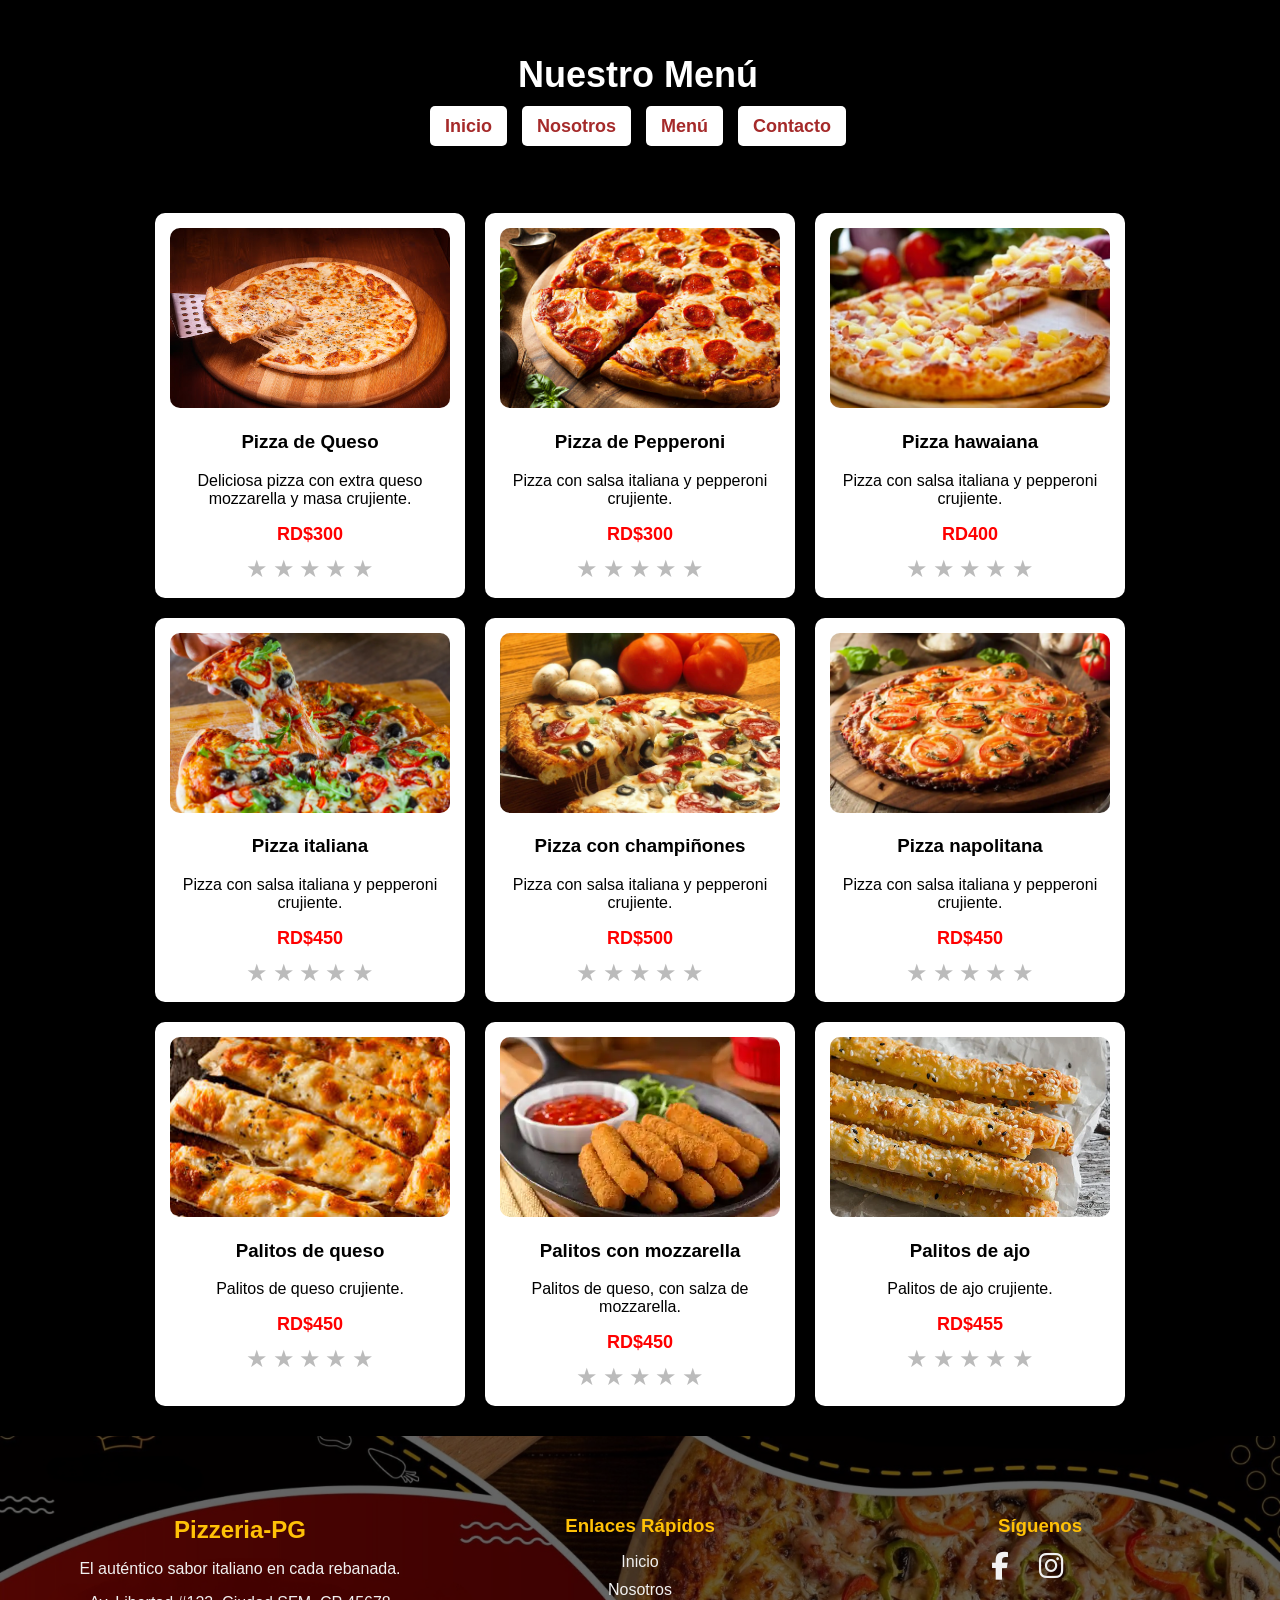
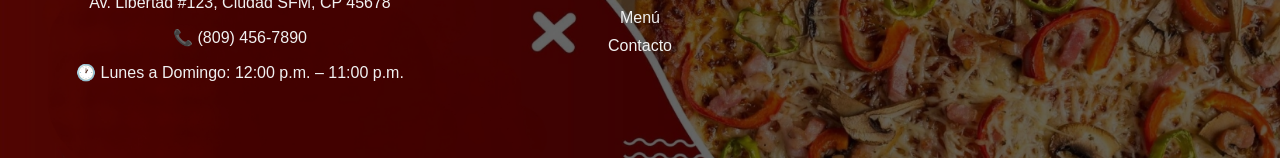
<file: Menu.html>
<!DOCTYPE html>
<html lang="es">
<head>
    <meta charset="UTF-8">
    <meta name="viewport" content="width=device-width, initial-scale=1.0">
    <title>Menu-Pg</title>
    <link rel="stylesheet" href="menu.Css">

    <!-- Font Awesome CDN para íconos sociales -->
    <link rel="stylesheet" href="https://cdnjs.cloudflare.com/ajax/libs/font-awesome/6.5.0/css/all.min.css">

</head>
<body>
    <header class="banner">
        <div class="fondo-transparente">
        <h1>Nuestro Menú</h1>
        <nav>
            <ul>
                <li><a href="index.html">Inicio</a></li>
                <li><a href="Nosotros.html">Nosotros</a></li>
                <li><a href="menu.html">Menú</a></li>
                <li><a href="Contacto.html">Contacto</a></li>
            </ul>
        </nav>
    </header>

    <section class="menu">
        <div class="menu-container">
            <div class="menu-item">
                <img src="./IMG/pizza de queso.jpg" alt="Pizza de Queso">
                <h3>Pizza de Queso</h3>
                <p>Deliciosa pizza con extra queso mozzarella y masa crujiente.</p>
                <span class="price">RD$300</span>
                <div class="stars" data-rating="0">
                    <span class="star" data-value="1">★</span>
                    <span class="star" data-value="2">★</span>
                    <span class="star" data-value="3">★</span>
                    <span class="star" data-value="4">★</span>
                    <span class="star" data-value="5">★</span>
                </div>
            </div>

            <div class="menu-item">
                <img src="./IMG/pizaaakhamil.jpg"alt="Pizza de Pepperoni">
                <h3>Pizza de Pepperoni</h3>
                <p>Pizza con salsa italiana y pepperoni crujiente.</p>
                <span class="price">RD$300</span>
                <div class="stars" data-rating="0">
                    <span class="star" data-value="1">★</span>
                    <span class="star" data-value="2">★</span>
                    <span class="star" data-value="3">★</span>
                    <span class="star" data-value="4">★</span>
                    <span class="star" data-value="5">★</span>
                </div>
            </div>

            <div class="menu-item">
                <img src="./IMG/Pizza hawaiana 9d.avif" alt="Pizza de Pepperoni">
                <h3>Pizza hawaiana</h3>
                <p>Pizza con salsa italiana y pepperoni crujiente.</p>
                <span class="price">RD400</span>
                <div class="stars" data-rating="0">
                    <span class="star" data-value="1">★</span>
                    <span class="star" data-value="2">★</span>
                    <span class="star" data-value="3">★</span>
                    <span class="star" data-value="4">★</span>
                    <span class="star" data-value="5">★</span>
                </div>
            </div>

            <div class="menu-item">
                <img src="./IMG/italianaaa.webp" alt="Pizza de Pepperoni">
                <h3>Pizza italiana</h3>
                <p>Pizza con salsa italiana y pepperoni crujiente.</p>
                <span class="price">RD$450</span>
                <div class="stars" data-rating="0">
                    <span class="star" data-value="1">★</span>
                    <span class="star" data-value="2">★</span>
                    <span class="star" data-value="3">★</span>
                    <span class="star" data-value="4">★</span>
                    <span class="star" data-value="5">★</span>
                </div>
            </div>
            <div class="menu-item">
                <img src="./IMG/champiñones.jpg" alt="Pizza de Pepperoni">
                <h3>Pizza con champiñones</h3>
                <p>Pizza con salsa italiana y pepperoni crujiente.</p>
                <span class="price">RD$500</span>
                <div class="stars" data-rating="0">
                    <span class="star" data-value="1">★</span>
                    <span class="star" data-value="2">★</span>
                    <span class="star" data-value="3">★</span>
                    <span class="star" data-value="4">★</span>
                    <span class="star" data-value="5">★</span>
                </div>
            </div>
            <div class="menu-item">
                <img src="./IMG/Pizza napolitana0.webp" alt="Pizza de Pepperoni">
                <h3>Pizza napolitana</h3>
                <p>Pizza con salsa italiana y pepperoni crujiente.</p>
                <span class="price">RD$450</span>
                <div class="stars" data-rating="0">
                    <span class="star" data-value="1">★</span>
                    <span class="star" data-value="2">★</span>
                    <span class="star" data-value="3">★</span>
                    <span class="star" data-value="4">★</span>
                    <span class="star" data-value="5">★</span>
                </div>
            </div>
              <div class="menu-item">
                <img src="./IMG/palito de queso.jpg" alt="Pizza de Pepperoni">
                <h3>Palitos de queso</h3>
                <p>Palitos de queso crujiente.</p>
                <span class="price">RD$450</span>
                <div class="stars" data-rating="0">
                    <span class="star" data-value="1">★</span>
                    <span class="star" data-value="2">★</span>
                    <span class="star" data-value="3">★</span>
                    <span class="star" data-value="4">★</span>
                    <span class="star" data-value="5">★</span>
                </div>
            </div>
             <div class="menu-item">
                <img src="./IMG/palitos de queso con mozzarella.webp" alt="Pizza de Pepperoni">
                <h3>Palitos con mozzarella</h3>
                <p>Palitos de queso, con salza de mozzarella.</p>
                <span class="price">RD$450</span>
                <div class="stars" data-rating="0">
                    <span class="star" data-value="1">★</span>
                    <span class="star" data-value="2">★</span>
                    <span class="star" data-value="3">★</span>
                    <span class="star" data-value="4">★</span>
                    <span class="star" data-value="5">★</span>
                </div>
            </div>
             <div class="menu-item">
                <img src="./IMG/palitos de ajo.webp" alt="Pizza de Pepperoni">
                <h3>Palitos de ajo</h3>
                <p>Palitos de ajo crujiente.</p>
                <span class="price">RD$455</span>
                <div class="stars" data-rating="0">
                    <span class="star" data-value="1">★</span>
                    <span class="star" data-value="2">★</span>
                    <span class="star" data-value="3">★</span>
                    <span class="star" data-value="4">★</span>
                    <span class="star" data-value="5">★</span>
                </div>
            </div>
        </div>
    </section>

    <script src="menu.js"></script>



<!-- INICIO DEL FOOTER -->
<footer class="footer">
  <div class="footer-overlay">
    <div class="footer-container">
      <div class="footer-about">
        <h2>Pizzeria-PG</h2>
        <p>El auténtico sabor italiano en cada rebanada.</p>
        <p>Av. Libertad #123, Ciudad SFM, CP 45678</p>
        <p>📞 (809) 456-7890</p>
        <p>🕐 Lunes a Domingo: 12:00 p.m. – 11:00 p.m.</p>
      </div>

      <div class="footer-links">
        <h3>Enlaces Rápidos</h3>
        <ul>
          <li><a href="index.html">Inicio</a></li>
          <li><a href="Nosotros.html">Nosotros</a></li>
          <li><a href="Menu.html">Menú</a></li>
          <li><a href="Contacto.html">Contacto</a></li>
        </ul>
      </div>

       <div class="footer-social">
        <h3>Síguenos</h3>
        <div class="social-icons">
          <a href="https://www.facebook.com/pizzeriapg" target="_blank" rel="noopener noreferrer">
            <i class="fab fa-facebook-f"></i>
          </a>
          <a href="https://www.instagram.com/pizzeriapg" target="_blank" rel="noopener noreferrer">
            <i class="fab fa-instagram"></i>
          </a>
        </div>
      </div>
    </div>
  </div>
</footer>


</body>
</html>
</file>
<file: menu.Css>
/* Reset */
body {
    font-family: Arial, sans-serif;
    margin: 0;
    padding: 0;
    background-color: #000000;
    text-align: center;
    color: white;
}
mmm
/* Banner */
.banner {
    background-image: url('./IMG/miaaa\ y\ jake0.png'); /* Cambia por la imagen correcta */
    background-size: cover;
    background-position: center;
    color: white;
    text-align: center;
    margin: 0;
    height: 40vh 20vh; /* Puedes ajustar la altura como quieras */
    position: relative;
}

.fondo-transparente {
    background: rgba(0, 0, 0, 0.5); /* fondo negro con transparencia */
    width: 95%;
    height: 95%;
    padding: 30px;
    border-radius: 0; /* sin bordes redondos para que cubra todo */

  
}


.banner h1 {
    font-size: 36px;
    margin-bottom: 20px;
}

/* Menú de navegación */
nav ul {
    list-style: none;
    padding: 0;
    display: flex;
    justify-content: center;
    gap: 15px;
}

nav ul li {
    display: inline;
}

nav ul li a {
    background-color: white;
    color: brown;
    padding: 10px 15px;
    text-decoration: none;
    font-size: 18px;
    border-radius: 5px;
    font-weight: bold;
    transition: background 0.3s;
}

nav ul li a:hover {
    background-color: #ffcc00;
}

/* Sección del Menú */
.menu {
    padding: 30px;
}

.menu h2 {
    font-size: 32px;
    margin-bottom: 20px;
}

/* Contenedor de los productos */
.menu-container {
    display: flex;
    flex-wrap: wrap;
    justify-content: center;
    gap: 20px;
}

/* Cuadro del producto */
.menu-item {
    background: white;
    color: black;
    padding: 15px;
    border-radius: 10px;
    width: 280px;
    text-align: center;
    box-shadow: 0 5px 10px rgba(0, 0, 0, 0.2);
}

/* Imagen del producto */
.menu-item img {
    width: 100%;
    height: 180px;
    object-fit: cover;
    border-radius: 10px;
}

/* Precio */
.price {
    display: block;
    font-size: 18px;
    font-weight: bold;
    color: red;
    margin-top: 5px;
}

/* Estrellas de calificación */
.stars {
    margin-top: 10px;
}

.star {
    font-size: 24px;
    color: #bbb;
    cursor: pointer;
    transition: color 0.3s;
}

.star:hover,
.star.active {
    color: gold;
}

.footer {
background-image: url('./IMG/miaaa\ y\ jake0.png'); /* Ruta de tu imagen */
  background-size: cover; /* Ajusta la imagen al tamaño del footer */
  background-position: center;
  background-repeat: no-repeat;
  background-color: #1a1a1a;
  color: #f1f1f1;
  padding: 10px 20px;
  font-family: Arial, sans-serif;
     color: #f1f1f1;
  padding: 0;
}
.footer-overlay {
  background: rgba(0, 0, 0, 0.6); /* Capa negra con transparencia */
  padding: 40px 20px;
}
.footer-container {
  display: flex;
  flex-wrap: wrap;
  justify-content: space-between;
  max-width: 1200px;
  margin: auto;
}
.footer-about,
.footer-links,
.footer-social {
  flex: 1 1 250px;
  margin: 20px;
}
.footer h2,
.footer h3 {
  color: #ffc107;
  margin-bottom: 15px;
}
.footer a {
  color: #f1f1f1;
  text-decoration: none;
}
.footer a:hover {
  color: #ffc107;
}

.footer-links ul {
  list-style: none;
  padding: 0;
}
.footer-links li {
  margin-bottom: 10px;
}

.social-icons a {
  margin-right: 10px;
  display: inline-block;
}

.social-icons i {
  font-size: 28px;
  color: #f1f1f1;
  margin-right: 15px;
  transition: transform 0.3s ease, color 0.3s ease;
}
.social-icons i:hover {
  transform: scale(1.2);
  color: #ffc107;
}
</file>
